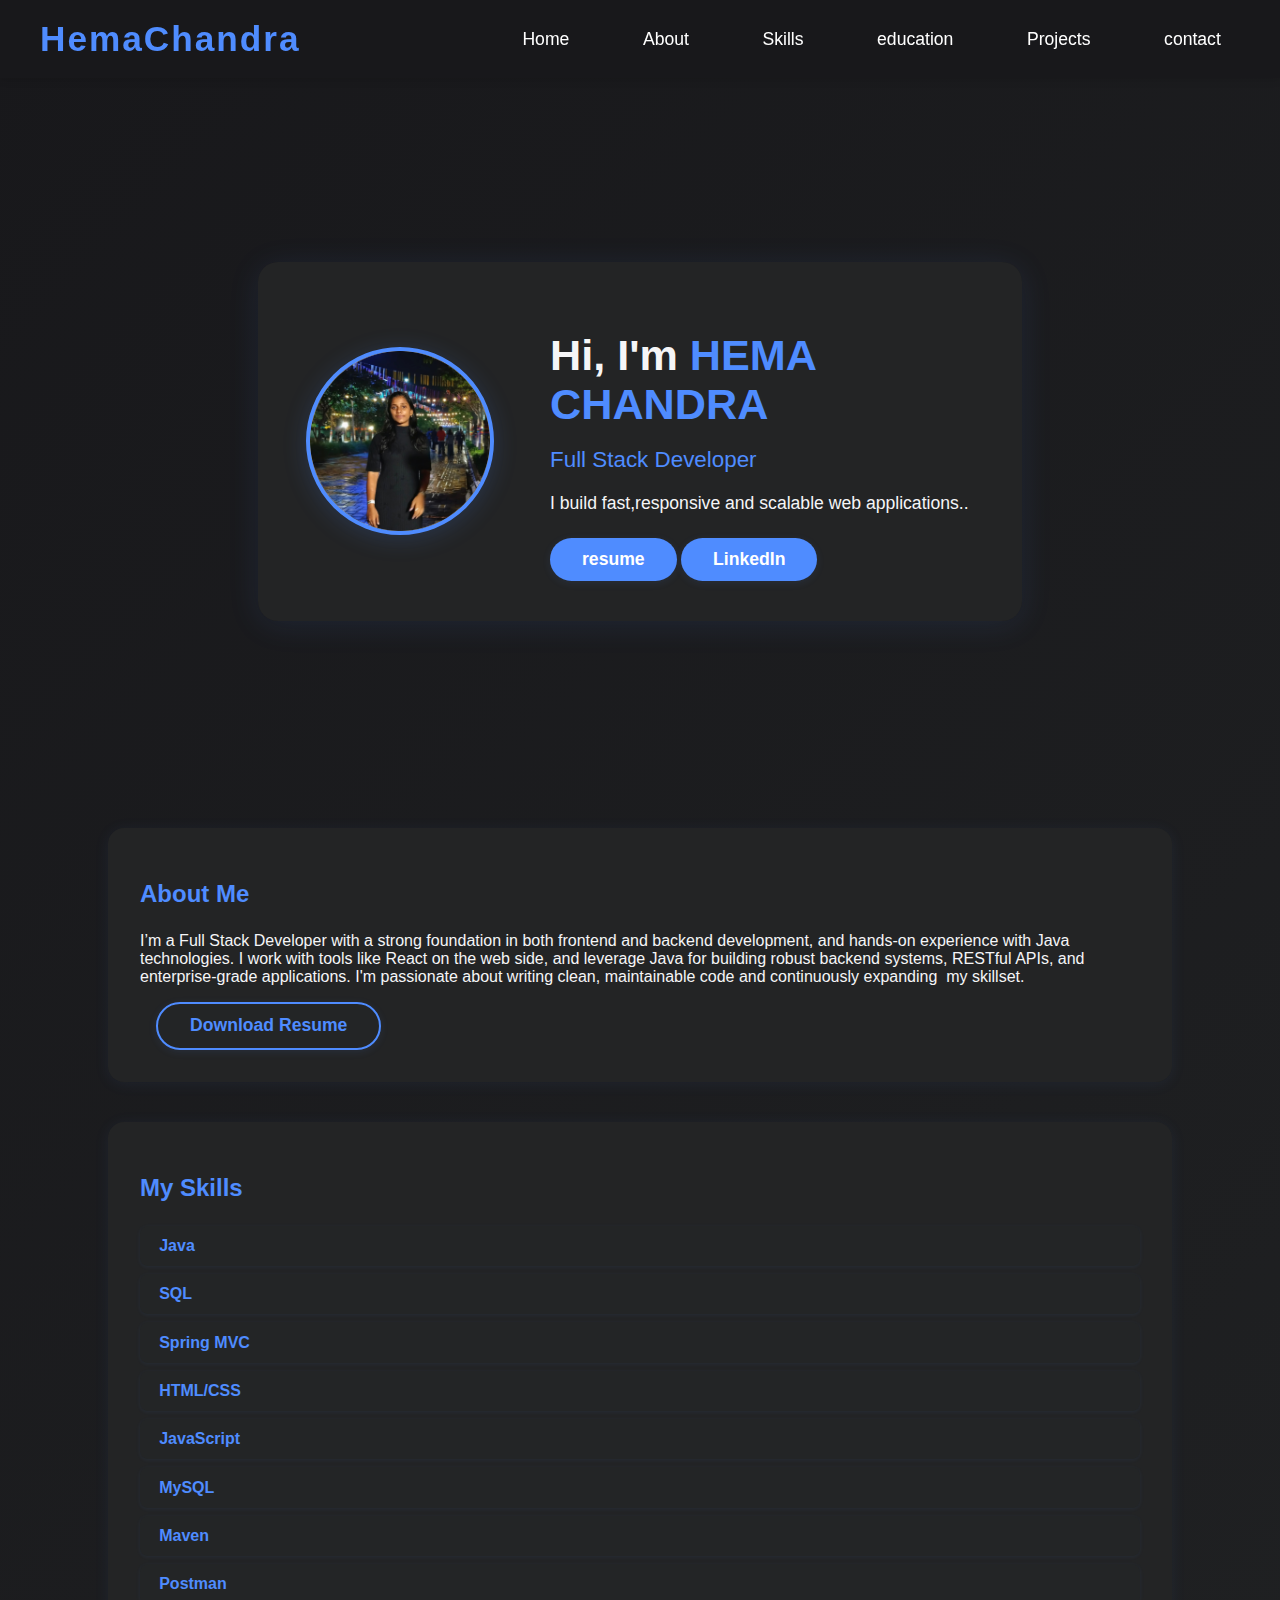
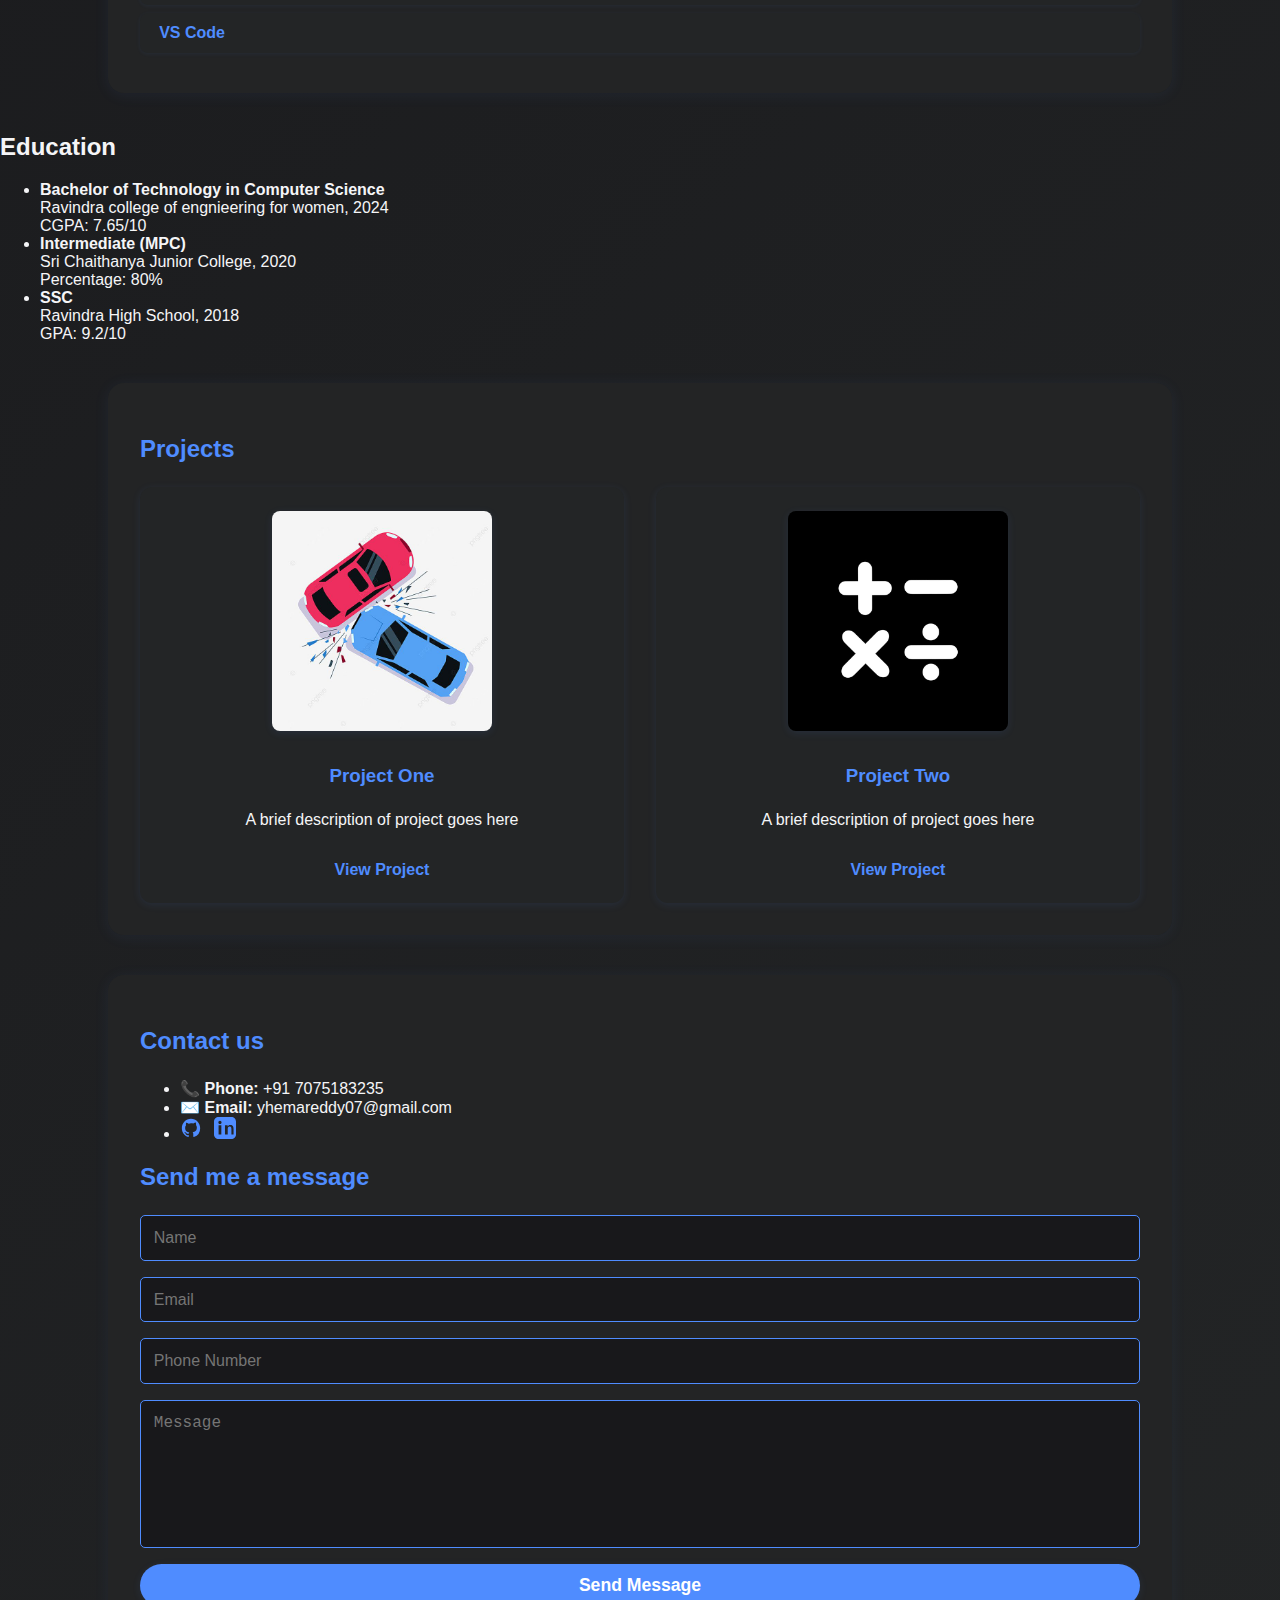
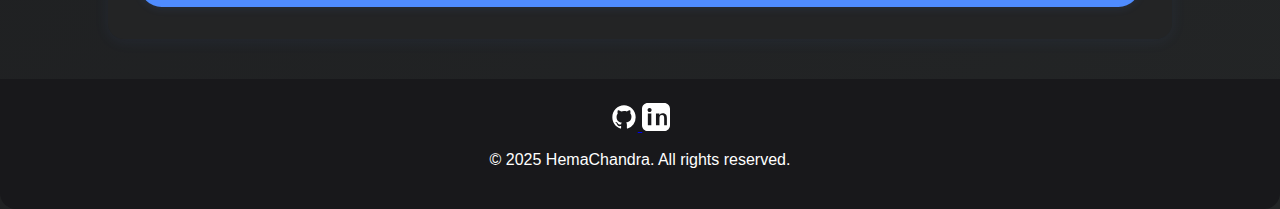
<file: index.html>
<!DOCTYPE html>
<html lang="en">
<head>
    <meta charset="UTF-8">
    <meta name="viewport" content="width=device-width, initial-scale=1.0">
    <title>My Portfolio</title>
    <link rel="stylesheet" href="/style.css">
</head>
<body>
  <header>
        <nav class="navbar">
            <div class="logo">HemaChandra</div>
            <div class="menu-icon" id="menuIcon">
                <span></span>
                <span></span>
                <span></span>
            </div>
            <ul class="nav-links" id="navLinks">
                <li><a href="#home">Home</a></li>
                <li><a href="#about">About</a></li>
                <li><a href="#skills">Skills</a></li>
                <li><a href="#education">education</a></li>
                <li><a href="#projects">Projects</a></li>
                <li><a href="#contact">contact</a></li>
            </ul>
        </nav>
    </header>

  <main>
    <section id="home" class="hero-section">
            <div class="hero-content">
                <div class="hero-image">
                    <img src="./me.jpg" alt="Profile picture" class="profile-img">
                </div>
                <div class="hero-text">
                    <h1>Hi, I'm <span class="highlight">HEMA CHANDRA</span></h1>
                    <h2>Full Stack Developer</h2>
                    <p>I build fast,responsive and scalable web applications..</p>
                    <a href="/CV_HEMA.pdf" class="btn" target="_blank">resume</a>
                    <a href="https://www.linkedin.com/in/yhemachandra/" class="btn">LinkedIn</a>
                    
                </div>
            </div>
        </section>
    <section id="about" class="about-section">
      <h2>About Me</h2>
            <p>I’m a Full Stack Developer with a strong foundation in both frontend 
                and backend development, and hands-on experience with Java technologies. 
                I work with tools like React on the web side, and 
                leverage Java for building robust backend systems, RESTful APIs, and enterprise-grade 
                applications. I'm passionate about writing clean, maintainable code and continuously expanding 
                my skillset.</p>
            <a href="./CV_HEMA.pdf" class="btn btn-secondary" download>Download Resume</a>
        </section>
   <section id="skills" class="skills-section">
      <h2>My Skills</h2>
      <div class="skills-grid">
        <div class="skill-card"><b>Java</b></div>
        <div class="skill-card"><b>SQL</b></div>
        <div class="skill-card"><b>Spring MVC</b></div>
        <div class="skill-card"><b>HTML/CSS</b></div>
        <div class="skill-card"><b>JavaScript</b></div>
        <div class="skill-card"><b>MySQL</b></div>
        <div class="skill-card"><b>Maven</b></div>
        <div class="skill-card"><b>Postman</b></div>
        <div class="skill-card"><b>VS Code</b></div>
      </div>
    </section>
    <section id="education" class="education-section">
      <h2>Education</h2>
      <ul class="education-list">
        <li>
          <strong>Bachelor of Technology in Computer Science</strong><br>
          Ravindra college of engnieering for women, 2024<br>
          CGPA: 7.65/10
        </li>
        <li>
          <strong>Intermediate (MPC)</strong><br>
          Sri Chaithanya Junior College, 2020<br>
          Percentage: 80%
        </li>
        <li>
          <strong>SSC</strong><br>
          Ravindra High School, 2018<br>
          GPA: 9.2/10
        </li>
      </ul>
    </section>
    <section id="projects" class="projects-section">
      <h2>Projects</h2>
      <div class="projects-grid">
      
        <div class="project-card">
          <img src="./project2.jpeg" alt="Project 1 screenshot" class="project-img">
          <h3>Project One</h3>
          <p>A brief description of project goes here</p>
          <a href="./project2.html">View Project</a>
        </div>

        <div class="project-card">
          <img src="./project one.jpeg" alt="Project 1 screenshot" class="project-img">
          <h3>Project Two</h3>
          <p>A brief description of project goes here</p>
          <a href="https://github.com/yhemachandra/Calculator" target="_blank">View Project</a>
        </div>
       
      </div>
      </section>
      </section>
      <section id="contact" class="contact-section">
        <div class="contact-container">
          <div class="contact-info-box">
            <h2>Contact us</h2>
            <ul class="contact-info-list">
              <li><span class="contact-icon">📞</span> <strong>Phone:</strong> +91 7075183235</li>
              <li><span class="contact-icon">✉️</span> <strong>Email:</strong> yhemareddy07@gmail.com</li>
              <li>
                <a href="https://github.com/hemachandra-elfinity" target="_blank" class="contact-icon" style="padding:0; display:inline-flex; align-items:center; justify-content:center; margin-right:8px;">
                  <svg width="22" height="22" viewBox="0 0 24 24" fill="none" xmlns="http://www.w3.org/2000/svg" style="vertical-align:middle;"><path d="M12 2C6.48 2 2 6.58 2 12.26c0 4.49 2.87 8.3 6.84 9.64.5.09.68-.22.68-.48 0-.24-.01-.87-.01-1.7-2.78.62-3.37-1.36-3.37-1.36-.45-1.18-1.1-1.5-1.1-1.5-.9-.63.07-.62.07-.62 1 .07 1.53 1.05 1.53 1.05.89 1.56 2.34 1.11 2.91.85.09-.66.35-1.11.63-1.37-2.22-.26-4.56-1.14-4.56-5.07 0-1.12.38-2.03 1.02-2.75-.1-.26-.45-1.3.1-2.7 0 0 .84-.28 2.75 1.05A9.38 9.38 0 0 1 12 6.84c.85.004 1.71.12 2.51.35 1.91-1.33 2.75-1.05 2.75-1.05.55 1.4.2 2.44.1 2.7.63.72 1.02 1.63 1.02 2.75 0 3.94-2.34 4.81-4.57 5.07.36.32.68.94.68 1.9 0 1.37-.01 2.47-.01 2.81 0 .27.18.58.69.48A10.01 10.01 0 0 0 22 12.26C22 6.58 17.52 2 12 2Z" fill="#4f8cff"/></svg>
                </a>
                <a href="https://www.linkedin.com/in/yhemachandra/" target="_blank" class="contact-icon" style="padding:0; display:inline-flex; align-items:center; justify-content:center;">
                  <svg width="22" height="22" viewBox="0 0 24 24" fill="none" xmlns="http://www.w3.org/2000/svg" style="vertical-align:middle;"><path d="M19 0h-14c-2.76 0-5 2.24-5 5v14c0 2.76 2.24 5 5 5h14c2.76 0 5-2.24 5-5v-14c0-2.76-2.24-5-5-5zm-11 19h-3v-10h3v10zm-1.5-11.28c-.97 0-1.75-.79-1.75-1.75s.78-1.75 1.75-1.75 1.75.79 1.75 1.75-.78 1.75-1.75 1.75zm15.5 11.28h-3v-5.6c0-1.34-.03-3.07-1.87-3.07-1.87 0-2.16 1.46-2.16 2.97v5.7h-3v-10h2.89v1.36h.04c.4-.75 1.38-1.54 2.84-1.54 3.04 0 3.6 2 3.6 4.59v5.59z" fill="#4f8cff"/></svg>
                </a>
              </li>
            </ul>
          </div>
          <div class="contact-form-box">
            <h2>Send me a message</h2>
            <form id="contactForm">
              <input type="text" id="name" name="name" placeholder="Name" required>
              <input type="email" id="email" name="email" placeholder="Email" required>
              <input type="tel" id="phone" name="phone" placeholder="Phone Number" required pattern="[0-9]{10,15}" inputmode="numeric">
              <textarea id="message" name="message" placeholder="Message" required></textarea>
              <button type="submit" class="btn">Send Message</button>
            </form>
            <p id="thankYouMessage" style="display:none; color: green; font-weight: bold; text-align: center;">
  ✅ Thank you! Your message has been successfully sent.
</p>

          </div>
        </div>
      </section>
 </main>
    <footer>
    <div class="footer-social">
        <a href="https://github.com/hemachandra-elfinity" target="_blank" title="GitHub" class="footer-icon">
            <svg width="28" height="28" viewBox="0 0 24 24" fill="none" xmlns="http://www.w3.org/2000/svg"><path d="M12 2C6.48 2 2 6.58 2 12.26c0 4.49 2.87 8.3 6.84 9.64.5.09.68-.22.68-.48 0-.24-.01-.87-.01-1.7-2.78.62-3.37-1.36-3.37-1.36-.45-1.18-1.1-1.5-1.1-1.5-.9-.63.07-.62.07-.62 1 .07 1.53 1.05 1.53 1.05.89 1.56 2.34 1.11 2.91.85.09-.66.35-1.11.63-1.37-2.22-.26-4.56-1.14-4.56-5.07 0-1.12.38-2.03 1.02-2.75-.1-.26-.45-1.3.1-2.7 0 0 .84-.28 2.75 1.05A9.38 9.38 0 0 1 12 6.84c.85.004 1.71.12 2.51.35 1.91-1.33 2.75-1.05 2.75-1.05.55 1.4.2 2.44.1 2.7.63.72 1.02 1.63 1.02 2.75 0 3.94-2.34 4.81-4.57 5.07.36.32.68.94.68 1.9 0 1.37-.01 2.47-.01 2.81 0 .27.18.58.69.48A10.01 10.01 0 0 0 22 12.26C22 6.58 17.52 2 12 2Z" fill="#fff"/></svg>
        </a>
        <a href="www.linkedin.com/in/yhemachandra" target="_blank" title="LinkedIn" class="footer-icon">
            <svg width="28" height="28" viewBox="0 0 24 24" fill="none" xmlns="http://www.w3.org/2000/svg"><path d="M19 0h-14c-2.76 0-5 2.24-5 5v14c0 2.76 2.24 5 5 5h14c2.76 0 5-2.24 5-5v-14c0-2.76-2.24-5-5-5zm-11 19h-3v-10h3v10zm-1.5-11.28c-.97 0-1.75-.79-1.75-1.75s.78-1.75 1.75-1.75 1.75.79 1.75 1.75-.78 1.75-1.75 1.75zm15.5 11.28h-3v-5.6c0-1.34-.03-3.07-1.87-3.07-1.87 0-2.16 1.46-2.16 2.97v5.7h-3v-10h2.89v1.36h.04c.4-.75 1.38-1.54 2.84-1.54 3.04 0 3.6 2 3.6 4.59v5.59z" fill="#fff"/></svg>
        </a>
    </div>
    <p>&copy; 2025 HemaChandra. All rights reserved.</p>
</footer> 

    <script src="/script.js">
    </script>
</body>
</html>
</file>
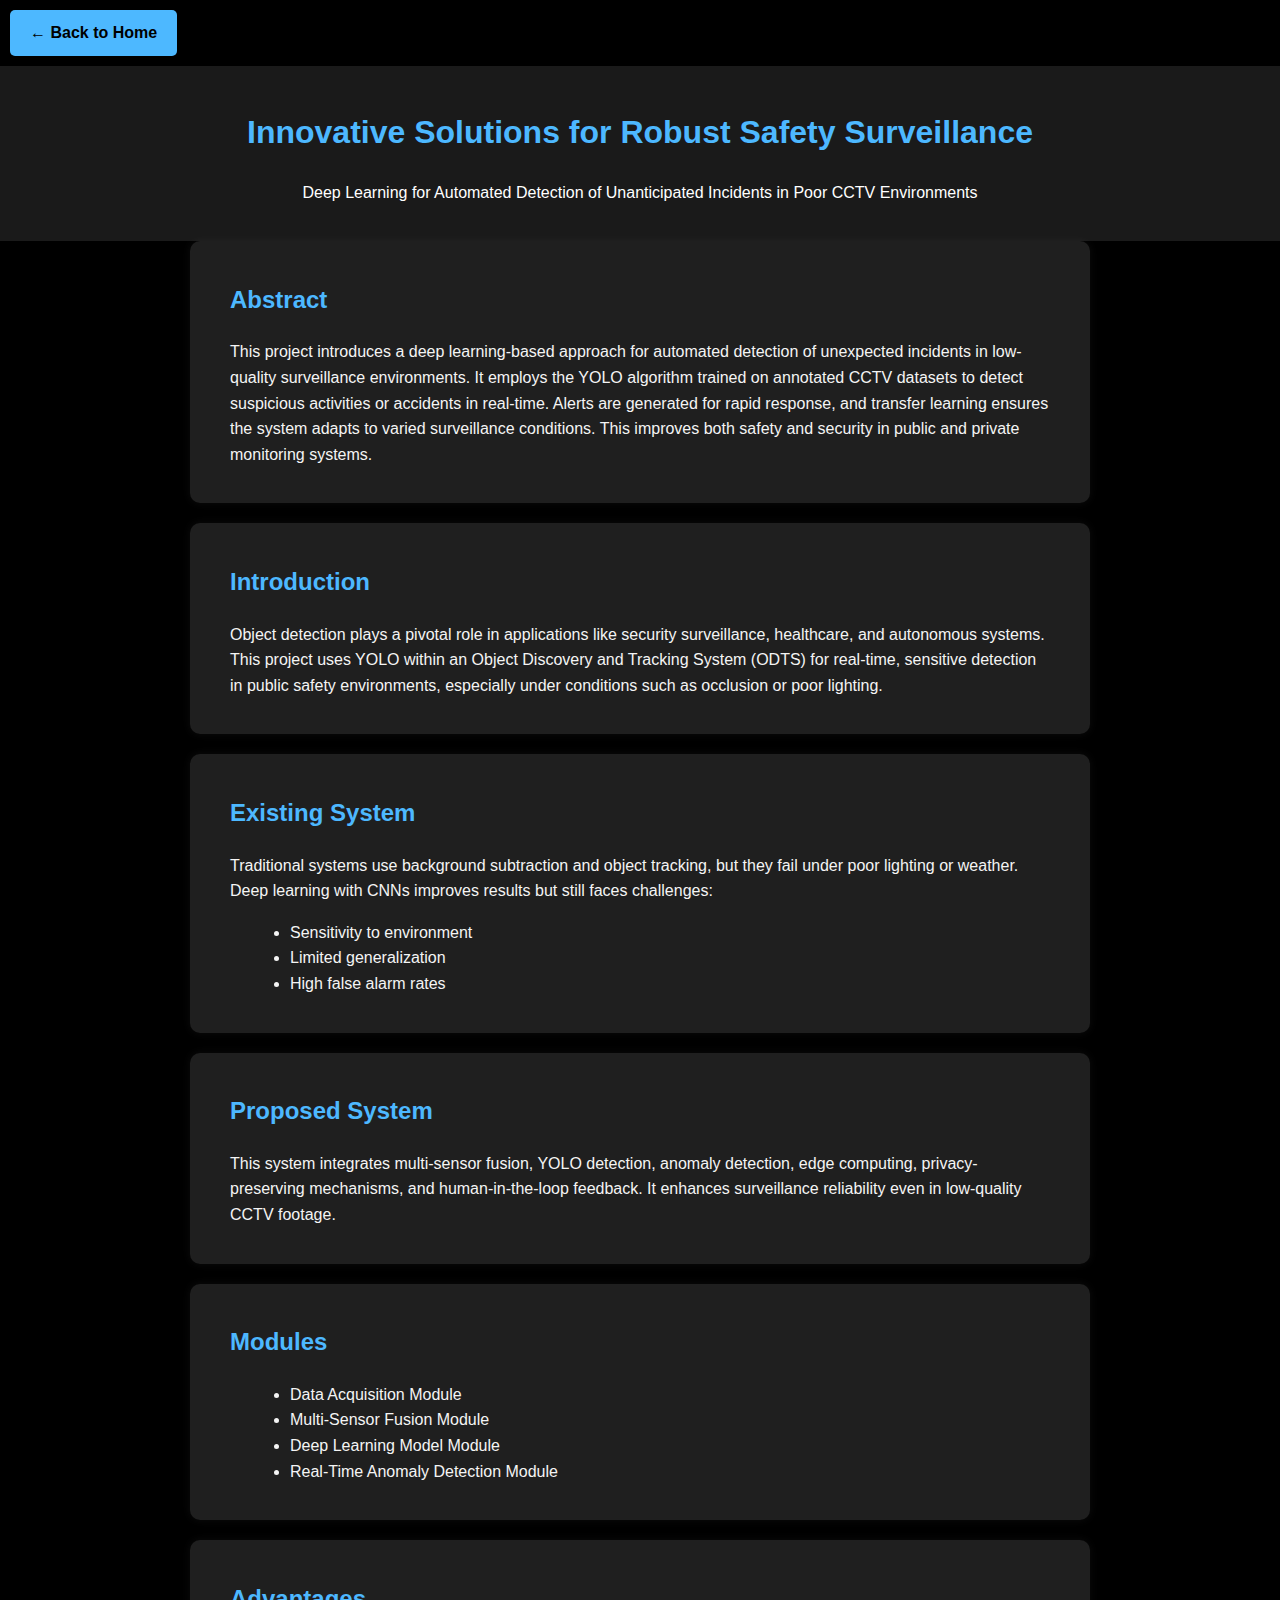
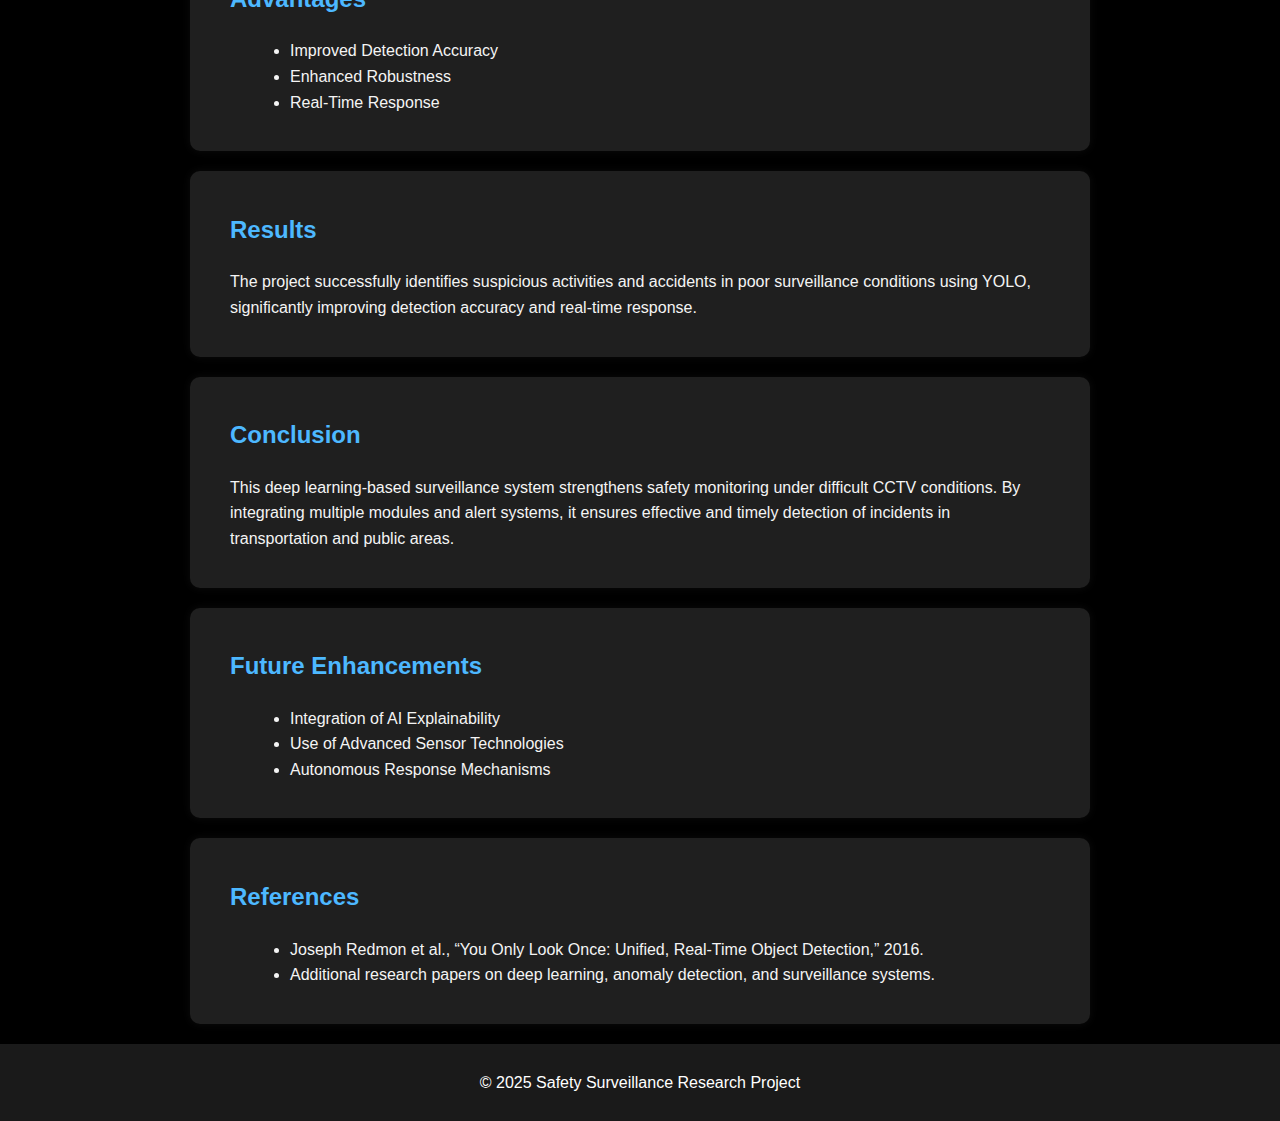
<file: project2.html>
<!DOCTYPE html>
<html lang="en">
<head>
  <meta charset="UTF-8">
  <meta name="viewport" content="width=device-width, initial-scale=1.0">
  <title>Deep Learning Surveillance Project</title>
  <style>
    * {
      box-sizing: border-box;
    }
    body {
      margin: 0;
      font-family: 'Segoe UI', Tahoma, Geneva, Verdana, sans-serif;
      background-color: #000;
      color: #f4f4f4;
      line-height: 1.6;
    }
    header {
      background-color: #1a1a1a;
      color: white;
      padding: 20px;
      text-align: center;
    }
    section {
      padding: 20px 40px;
      max-width: 900px;
      margin: auto;
      background-color: #1f1f1f;
      margin-bottom: 20px;
      border-radius: 10px;
      box-shadow: 0 0 10px rgba(255, 255, 255, 0.05);
    }
    h1, h2 {
      color: #4db8ff;
    }
    ul {
      margin-left: 20px;
    }
    footer {
      text-align: center;
      padding: 10px;
      background-color: #1a1a1a;
      color: white;
    }
    .back-button {
      margin: 0;
      padding: 10px 20px;
      background-color: #4db8ff;
      color: black;
      text-decoration: none;
      border-radius: 5px;
      font-weight: bold;
      display: inline-block;
    }
    .back-button:hover {
      background-color: #3399cc;
    }
  </style>
</head>
<body>
  <div style="background-color: #000; padding: 10px; text-align: left;">
    <a class="back-button" href="index.html">&larr; Back to Home</a>
  </div>
  <header>
    <h1>Innovative Solutions for Robust Safety Surveillance</h1>
    <p>Deep Learning for Automated Detection of Unanticipated Incidents in Poor CCTV Environments</p>
  </header>

  <section>
    <h2>Abstract</h2>
    <p>This project introduces a deep learning-based approach for automated detection of unexpected incidents in low-quality surveillance environments. It employs the YOLO algorithm trained on annotated CCTV datasets to detect suspicious activities or accidents in real-time. Alerts are generated for rapid response, and transfer learning ensures the system adapts to varied surveillance conditions. This improves both safety and security in public and private monitoring systems.</p>
  </section>

  <section>
    <h2>Introduction</h2>
    <p>Object detection plays a pivotal role in applications like security surveillance, healthcare, and autonomous systems. This project uses YOLO within an Object Discovery and Tracking System (ODTS) for real-time, sensitive detection in public safety environments, especially under conditions such as occlusion or poor lighting.</p>
  </section>

  <section>
    <h2>Existing System</h2>
    <p>Traditional systems use background subtraction and object tracking, but they fail under poor lighting or weather. Deep learning with CNNs improves results but still faces challenges:</p>
    <ul>
      <li>Sensitivity to environment</li>
      <li>Limited generalization</li>
      <li>High false alarm rates</li>
    </ul>
  </section>

  <section>
    <h2>Proposed System</h2>
    <p>This system integrates multi-sensor fusion, YOLO detection, anomaly detection, edge computing, privacy-preserving mechanisms, and human-in-the-loop feedback. It enhances surveillance reliability even in low-quality CCTV footage.</p>
  </section>

  <section>
    <h2>Modules</h2>
    <ul>
      <li>Data Acquisition Module</li>
      <li>Multi-Sensor Fusion Module</li>
      <li>Deep Learning Model Module</li>
      <li>Real-Time Anomaly Detection Module</li>
    </ul>
  </section>

  <section>
    <h2>Advantages</h2>
    <ul>
      <li>Improved Detection Accuracy</li>
      <li>Enhanced Robustness</li>
      <li>Real-Time Response</li>
    </ul>
  </section>

  <section>
    <h2>Results</h2>
    <p>The project successfully identifies suspicious activities and accidents in poor surveillance conditions using YOLO, significantly improving detection accuracy and real-time response.</p>
  </section>

  <section>
    <h2>Conclusion</h2>
    <p>This deep learning-based surveillance system strengthens safety monitoring under difficult CCTV conditions. By integrating multiple modules and alert systems, it ensures effective and timely detection of incidents in transportation and public areas.</p>
  </section>

  <section>
    <h2>Future Enhancements</h2>
    <ul>
      <li>Integration of AI Explainability</li>
      <li>Use of Advanced Sensor Technologies</li>
      <li>Autonomous Response Mechanisms</li>
    </ul>
  </section>

  <section>
    <h2>References</h2>
    <ul>
      <li>Joseph Redmon et al., “You Only Look Once: Unified, Real-Time Object Detection,” 2016.</li>
      <li>Additional research papers on deep learning, anomaly detection, and surveillance systems.</li>
    </ul>
  </section>

  <footer>
    <p>&copy; 2025 Safety Surveillance Research Project</p>
  </footer>
</body>
</html>
</file>
<file: style.css>
/* Pro Portfolio CSS */
body {
    font-family: 'Montserrat', Arial, sans-serif;
    background: linear-gradient(135deg, #18181b 0%, #232526 100%);
    color: #f5f5f7;
    min-height: 100vh;
    margin: 0;
}
header {
    background: #18181b;
    color: #fff;
    position: sticky;
    top: 0;
    z-index: 100;
    box-shadow: 0 2px 8px rgba(0,0,0,0.12);
}
.navbar {
    max-width: 1200px;
    margin: 0 auto;
    display: flex;
    align-items: center;
    justify-content: space-between;
    padding: 1.2rem 2rem;
    position: relative;
}
.logo {
    font-size: 2.2rem;
    font-weight: bold;
    letter-spacing: 2px;
    color: #4f8cff;
}
.nav-links {
    list-style: none;
    display: flex;
    gap: 2.2rem;
    margin: 0;
    padding: 0;
}
.nav-links li a {
    color: #fff;
    text-decoration: none;
    font-size: 1.1rem;
    transition: color 0.2s, background 0.2s;
    padding: 0.5rem 1.2rem;
    border-radius: 6px;
}
.nav-links li a:hover {
    background: #4f8cff;
    color: #18181b;
}
.menu-icon {
    display: none;
    flex-direction: column;
    cursor: pointer;
    margin-left: 1rem;
    z-index: 200;
}
.menu-icon span {
    height: 4px;
    width: 32px;
    background: #4f8cff;
    margin: 6px 0;
    border-radius: 2px;
    display: block;
    transition: 0.3s;
}
@media (max-width: 900px) {
    .menu-icon {
        display: flex;
    }
    .nav-links {
        position: absolute;
        top: 60px;
        left: 50%;
        transform: translateX(-50%);
        background: #232526;
        border-radius: 16px;
        box-shadow: 0 4px 24px rgba(0,0,0,0.2);
        flex-direction: column;
        align-items: center;
        width: 80vw;
        max-width: 260px;
        padding: 2rem 0;
        opacity: 0;
        pointer-events: none;
        transition: opacity 0.3s, top 0.3s;
        z-index: 150;
    }
    .nav-links.active {
        opacity: 1;
        pointer-events: auto;
        top: 80px;
    }
    .nav-links li {
        margin: 1rem 0;
    }
    .nav-links li a {
        font-size: 1.3rem;
        color: #fff;
        transition: color 0.2s;
    }
    .nav-links li a:hover {
        color: #4f8cff;
        background: #fff;
    }
}
.hero-section {
    min-height: 70vh;
    display: flex;
    align-items: center;
    justify-content: center;
    background: none;
    color: #f5f5f7;
    text-align: center;
    padding: 3rem 1rem 2rem 1rem;
}
.hero-content {
    display: flex;
    align-items: center;
    justify-content: center;
    gap: 40px;
    background: rgba(36,37,38,0.92);
    border-radius: 20px;
    box-shadow: 0 4px 32px rgba(79,140,255,0.10);
    padding: 2.5rem 2rem;
    max-width: 700px;
    margin: 0 auto;
}
.hero-image {
    flex: 1;
    display: flex;
    justify-content: center;
    align-items: center;
}
.profile-img {
    width: 180px;
    height: 180px;
    border-radius: 50%;
    object-fit: cover;
    box-shadow: 0 4px 24px rgba(79,140,255,0.18);
    border: 4px solid #4f8cff;
    background: #232526;
}
.hero-text {
    flex: 2;
    text-align: left;
}
.hero-content h1 {
    font-size: 2.7rem;
    margin-bottom: 0.5rem;
}
.hero-content h2 {
    font-size: 1.4rem;
    font-weight: 400;
    margin-bottom: 1.2rem;
    color: #4f8cff;
}
.hero-content .highlight {
    color: #4f8cff;
}
.hero-content p {
    margin-bottom: 1.5rem;
    font-size: 1.1rem;
}
.btn {
    display: inline-block;
    background: #4f8cff;
    color: #fff;
    padding: 0.7rem 2rem;
    border-radius: 25px;
    text-decoration: none;
    font-weight: bold;
    transition: background 0.2s, color 0.2s;
    border: none;
    cursor: pointer;
    font-size: 1.1rem;
    box-shadow: 0 2px 8px rgba(79,140,255,0.10);
}
.btn:hover {
    background: #fff;
    color: #4f8cff;
}
.btn-secondary {
    background: #232526;
    color: #4f8cff;
    border: 2px solid #4f8cff;
    margin-left: 1rem;
}
.btn-secondary:hover {
    background: #4f8cff;
    color: #fff;
}
.about-section, .skills-section, .projects-section, .contact-section {
    max-width: 1000px;
    margin: 2.5rem auto;
    padding: 2rem;
    background: rgba(36,37,38,0.98);
    border-radius: 16px;
    box-shadow: 0 2px 16px rgba(79,140,255,0.07);
}
.about-section h2, .skills-section h2, .projects-section h2, .contact-section h2 {
    margin-bottom: 1.5rem;
    color: #4f8cff;
}
.skills-list {
    display: flex;
    flex-wrap: wrap;
    gap: 1.2rem;
    list-style: none;
    padding: 0;
    margin: 0;
}
.skill-card {
    background: #232526;
    color: #4f8cff;
    padding: 0.7rem 1.2rem;
    border-radius: 8px;
    font-weight: 500;
    font-size: 1rem;
    box-shadow: 0 1px 4px rgba(79,140,255,0.08);
    margin-bottom: 0.5rem;
}
.projects-grid {
    display: grid;
    grid-template-columns: repeat(auto-fit, minmax(270px, 1fr));
    gap: 2rem;
}
.project-card {
    background: #232526;
    border-radius: 12px;
    padding: 1.5rem;
    box-shadow: 0 2px 8px rgba(79,140,255,0.10);
    text-align: center;
    transition: transform 0.2s, box-shadow 0.2s;
    display: flex;
    flex-direction: column;
    align-items: center;
}
.project-card:hover {
    transform: translateY(-5px) scale(1.03);
    box-shadow: 0 4px 16px rgba(79,140,255,0.18);
}
.project-img {
    width: 100%;
    max-width: 220px;
    border-radius: 8px;
    margin-bottom: 1rem;
    box-shadow: 0 2px 8px rgba(79,140,255,0.10);
}
.project-card h3 {
    margin-bottom: 0.5rem;
    color: #4f8cff;
}
.project-card a {
    color: #4f8cff;
    text-decoration: none;
    font-weight: bold;
    margin-top: 1rem;
    display: inline-block;
}
.project-card a:hover {
    text-decoration: underline;
    color: #fff;
}
.social-links {
    margin-top: 1.5rem;
    display: flex;
    gap: 1.2rem;
    justify-content: center;
}
.social-icon img {
    width: 32px;
    height: 32px;
    filter: grayscale(1) brightness(1.5);
    transition: filter 0.2s, transform 0.2s;
}
.social-icon:hover img {
    filter: none;
    transform: scale(1.15);
}
.contact-section form {
    display: flex;
    flex-direction: column;
    gap: 1rem;
}
.contact-section input, .contact-section textarea {
    padding: 0.8rem;
    border-radius: 5px;
    border: 1px solid #4f8cff;
    font-size: 1rem;
    resize: none;
    background: #18181b;
    color: #f5f5f7;
}
.contact-section textarea {
    min-height: 120px;
}
footer {
    text-align: center;
    padding: 1.5rem 0;
    background: #18181b;
    color: #fff;
    margin-top: 2rem;
    font-size: 1rem;
    border-radius: 0 0 16px 16px;
}
 #responseMsg {
      margin-top: 10px;
      font-weight: bold;
      text-align: center;
    }
@media (max-width: 700px) {
    .about-section, .skills-section, .projects-section, .contact-section {
        padding: 1rem;
    }
    .hero-content h1 {
        font-size: 2rem;
    }
    .hero-content h2 {
        font-size: 1.1rem;
    }
    .hero-content {
        flex-direction: column;
        gap: 20px;
        padding: 1.2rem 0.5rem;
    }
    .profile-img {
        width: 120px;
        height: 120px;
    }
}
@media (max-width: 500px) {
    .navbar {
        padding: 1rem 0.5rem;
    }
    .logo {
        font-size: 1.3rem;
    }
    .hero-section {
        padding: 1.2rem 0.2rem;
    }
    .about-section, .skills-section, .projects-section, .contact-section {
        margin: 1rem 0.2rem;
        padding: 0.5rem;
    }
    .btn {
        padding: 0.5rem 1.2rem;
        font-size: 1rem;
    }
}
</file>
